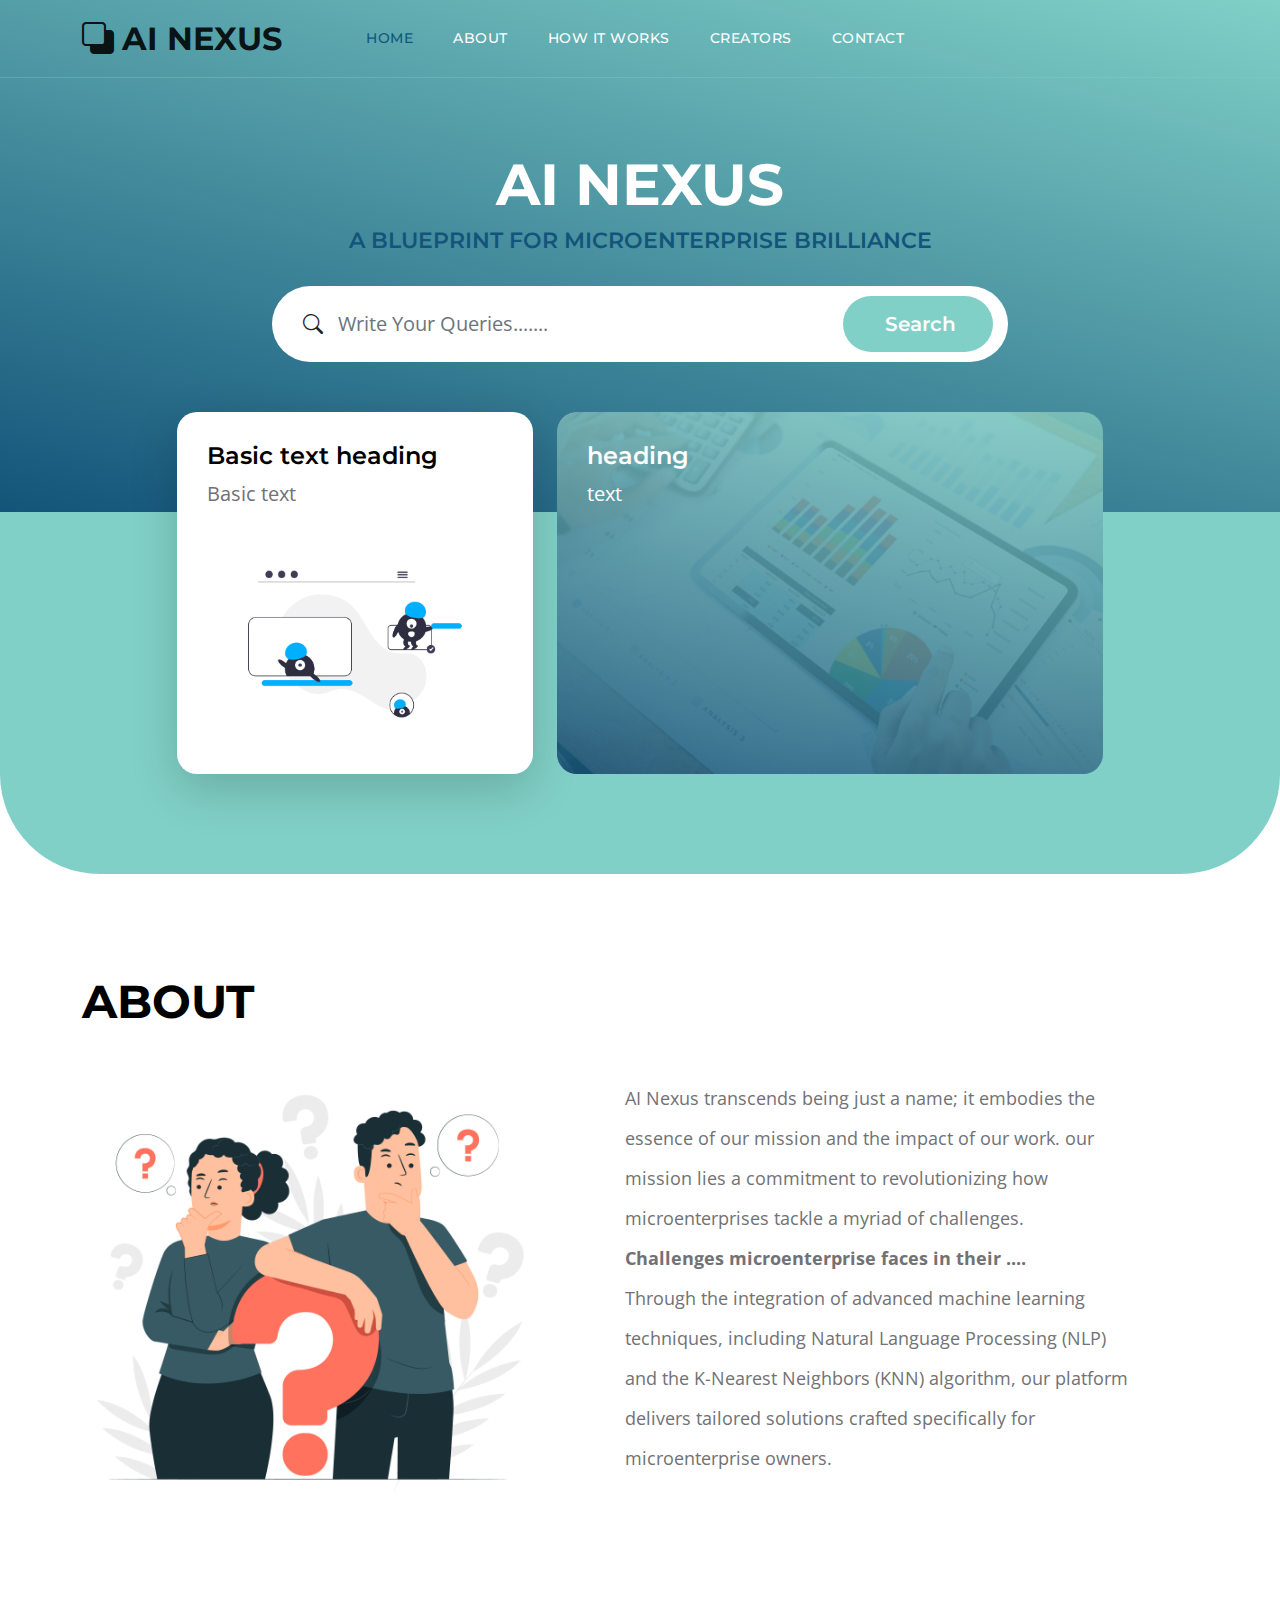
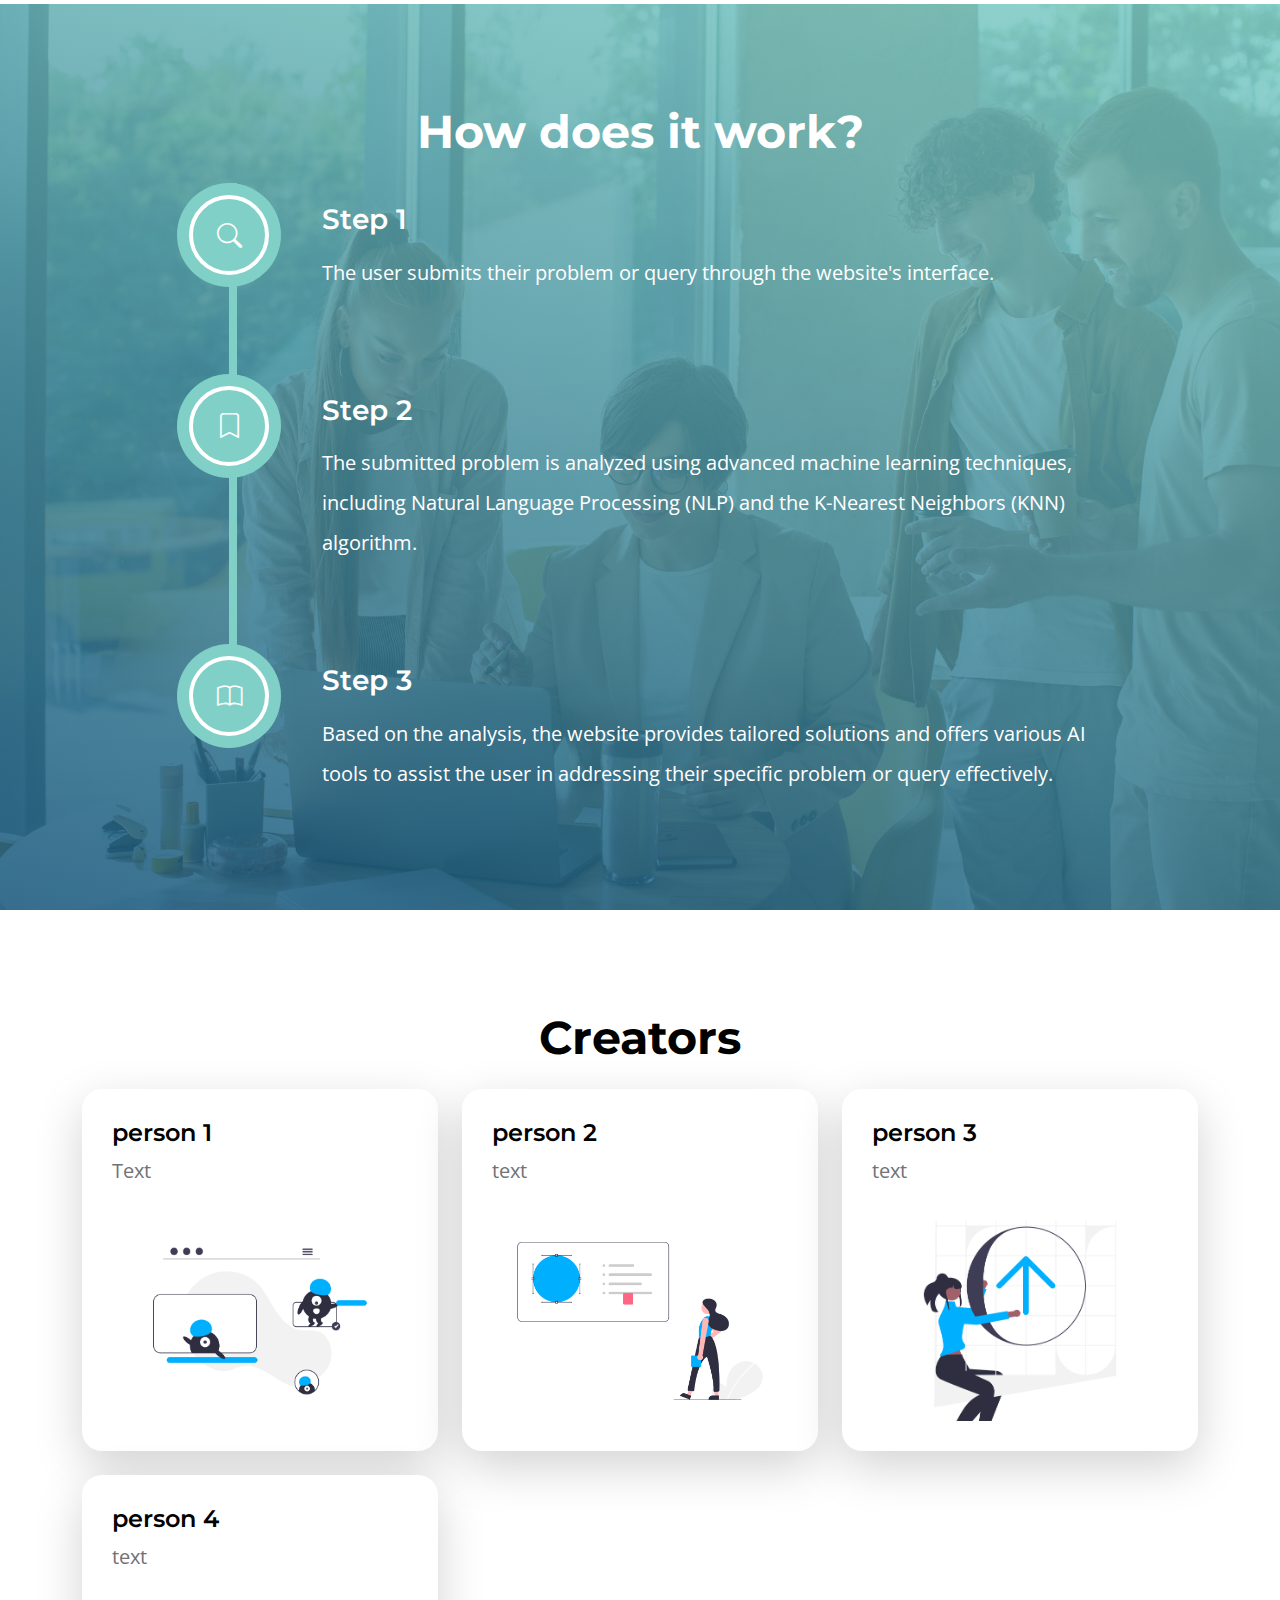
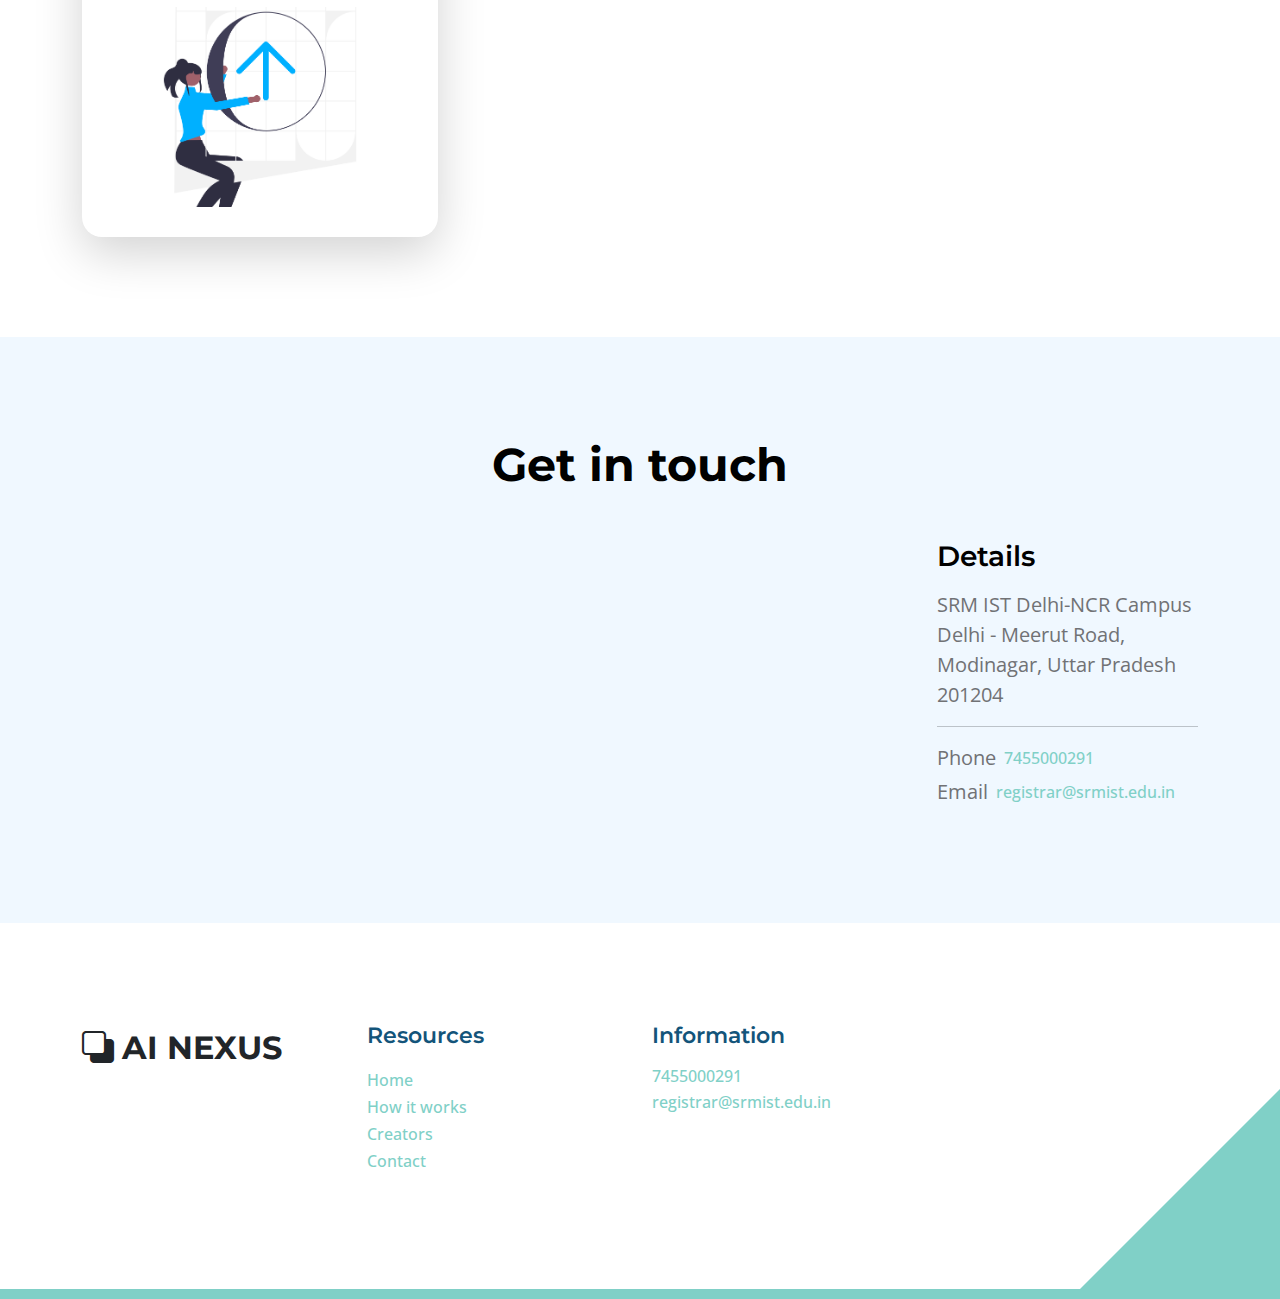
<file: Reports and Other ppt/Code/index.html>
<!doctype html>
<html lang="en">
    <head>
        <meta charset="utf-8">
        <meta name="viewport" content="width=device-width, initial-scale=1">

        <meta name="description" content="">
        <meta name="author" content="">

        <title>Major Project</title>

        <!-- CSS FILES -->        
        <link rel="preconnect" href="https://fonts.googleapis.com">
        
        <link rel="preconnect" href="https://fonts.gstatic.com" crossorigin>

        <link href="https://fonts.googleapis.com/css2?family=Montserrat:wght@500;600;700&family=Open+Sans&display=swap" rel="stylesheet">
                        
        <link href="css/bootstrap.min.css" rel="stylesheet">

        <link href="css/bootstrap-icons.css" rel="stylesheet">

        <link href="css/templatemo-topic-listing.css" rel="stylesheet">      

    </head>
    
    <body id="top">

        <main>

            <nav class="navbar navbar-expand-lg">
                <div class="container">
                    <a class="navbar-brand" href="index.html">
                        <i class="bi-back"></i>
                        <span>AI NEXUS</span>
                    </a>
    
                    <button class="navbar-toggler" type="button" data-bs-toggle="collapse" data-bs-target="#navbarNav" aria-controls="navbarNav" aria-expanded="false" aria-label="Toggle navigation">
                        <span class="navbar-toggler-icon"></span>
                    </button>
    
                    <div class="collapse navbar-collapse" id="navbarNav">
                        <ul class="navbar-nav ms-lg-5 me-lg-auto">
                            <li class="nav-item">
                                <a class="nav-link click-scroll" href="#section_1">Home</a>
                            </li>

                            <li class="nav-item">
                                <a class="nav-link click-scroll" href="#section_2">About</a>
                            </li>
    
                            <li class="nav-item">
                                <a class="nav-link click-scroll" href="#section_3">How it works</a>
                            </li>

                            <li class="nav-item">
                                <a class="nav-link click-scroll" href="#section_4">Creators</a>
                            </li>
    
                            <li class="nav-item">
                                <a class="nav-link click-scroll" href="#section_5">Contact</a>
                            </li>
                        </ul>
                    </div>
                </div>
            </nav>
            

            <section class="hero-section d-flex justify-content-center align-items-center" id="section_1">
                <div class="container">
                    <div class="row">

                        <div class="col-lg-8 col-12 mx-auto">
                            <h1 class="text-white text-center">AI NEXUS</h1>

                            <h6 class="text-center">A BLUEPRINT FOR MICROENTERPRISE BRILLIANCE</h6>

                            <form method="get" class="custom-form mt-4 pt-2 mb-lg-0 mb-5" role="search">
                                <div class="input-group input-group-lg">
                                    <span class="input-group-text bi-search" id="basic-addon1">
                                        
                                    </span>

                                    <input name="keyword" type="search" class="form-control" id="keyword" placeholder="Write Your Queries......." aria-label="Search">

                                    <button type="submit" class="form-control">Search</button>
                                </div>
                            </form>
                        </div>

                    </div>
                </div>
            </section>


            <section class="featured-section">
                <div class="container">
                    <div class="row justify-content-center">

                        <div class="col-lg-4 col-12 mb-4 mb-lg-0">
                            <div class="custom-block bg-white shadow-lg">
                                    <div class="d-flex">
                                        <div>
                                            <h5 class="mb-2">Basic text heading</h5>

                                            <p class="mb-0">Basic text</p>
                                        </div>

                                        
                                    </div>

                                    <img src="images/topics/undraw_Remote_design_team_re_urdx.png" class="custom-block-image img-fluid" alt="">
                                </a>
                            </div>
                        </div>

                        <div class="col-lg-6 col-12">
                            <div class="custom-block custom-block-overlay">
                                <div class="d-flex flex-column h-100">
                                    <img src="images/businesswoman-using-tablet-analysis.jpg" class="custom-block-image img-fluid" alt="">

                                    <div class="custom-block-overlay-text d-flex">
                                        <div>
                                            <h5 class="text-white mb-2">heading</h5>

                                            <p class="text-white">text</p>
                                        </div>

                                    </div>

                                    <div class="section-overlay"></div>
                                </div>
                            </div>
                        </div>

                    </div>
                </div>
            </section>


            <section class="faq-section section-padding" id="section_2">
                <div class="container">
                    <div class="parallax-icons">
                        <!-- <img src="/images/1bg.png" class="icon icon-1" alt="Image 1">
                        <img src="/images/2bg.png" class="icon icon-2" alt="Image 2">
                        <img src="/images/3bg.png" class="icon icon-3" alt="Image 3">
                        <img src="/images/4bg.png" class="icon icon-4" alt="Image 4">
                        <img src="/images/5bg.png" class="icon icon-5" alt="Image 5"> -->
                        
                    </div>
                    <script src="https://code.jquery.com/jquery-3.6.0.min.js"></script>
                    <script>
                        $(window).scroll(function() {
                            var scroll = $(window).scrollTop();
                            var section2Top = $('#section_2').offset().top;
                            var section2Bottom = section2Top + $('#section_2').outerHeight();
                    
                            // Show icon only in section 2
                            if (scroll >= section2Top && scroll <= section2Bottom) {
                                $('.parallax-icons .icon').css({
                                    'display': 'block',
                                    'transform': 'translateY(' + ((scroll - section2Top) / 10) + '%)'
                                });
                            } else {
                                $('.parallax-icons .icon').css({
                                    'display': 'none'
                                });
                            }
                        });
                    </script>
                    
                    <div class="row">

                        <div class="col-lg-6 col-12">
                            <h2 class="mb-4">ABOUT</h2>
                        </div>

                        <div class="clearfix"></div>

                        <div class="col-lg-5 col-12">
                            <img src="images/faq_graphic.jpg" class="img-fluid" alt="FAQs">
                        </div>

                        <div class="col-lg-6 col-12 m-auto">
                            <div class="accordion" id="accordionExample">
                                <div class="accordion-item">

                                    <div id="collapseOne" class="accordion-collapse collapse show" aria-labelledby="headingOne" data-bs-parent="#accordionExample">
                                        <div class="accordion-body">
                                            AI Nexus transcends being just a name; it embodies the essence of our mission and the impact of our work. our mission lies a commitment to revolutionizing how microenterprises tackle a myriad of challenges.<br/>
                                            <strong>Challenges microenterprise faces in their ....</strong><br/>
                                            Through the integration of advanced machine learning techniques, including Natural Language Processing (NLP) and the K-Nearest Neighbors (KNN) algorithm, our platform delivers tailored solutions crafted specifically for microenterprise owners.
                                        </div>
                                    </div>
                                </div>
                            </div>
                        </div>

                    </div>
                </div>
            </section>


            <section class="timeline-section section-padding" id="section_3">
                <div class="section-overlay"></div>

                <div class="container">
                    <div class="row">

                        <div class="col-12 text-center">
                            <h2 class="text-white mb-4">How does it work?</h1>
                        </div>

                        <div class="col-lg-10 col-12 mx-auto">
                            <div class="timeline-container">
                                <ul class="vertical-scrollable-timeline" id="vertical-scrollable-timeline">
                                    <div class="list-progress">
                                        <div class="inner"></div>
                                    </div>

                                    <li>
                                        <h4 class="text-white mb-3">Step 1</h4>

                                        <p class="text-white">The user submits their problem or query through the website's interface.</p>

                                        <div class="icon-holder">
                                          <i class="bi-search"></i>
                                        </div>
                                    </li>
                                    
                                    <li>
                                        <h4 class="text-white mb-3">Step 2</h4>

                                        <p class="text-white">The submitted problem is analyzed using advanced machine learning techniques, including Natural Language Processing (NLP) and the K-Nearest Neighbors (KNN) algorithm.</p>

                                        <div class="icon-holder">
                                          <i class="bi-bookmark"></i>
                                        </div>
                                    </li>

                                    <li>
                                        <h4 class="text-white mb-3">Step 3</h4>

                                        <p class="text-white">Based on the analysis, the website provides tailored solutions and offers various AI tools to assist the user in addressing their specific problem or query effectively.</p>

                                        <div class="icon-holder">
                                          <i class="bi-book"></i>
                                        </div>
                                    </li>
                                </ul>
                            </div>
                        </div>
                    </div>
                </div>
            </section>

            <section class="explore-section section-padding" id="section_4">
                <div class="container">
                    <div class="row">

                        <div class="col-12 text-center">
                            <h2 class="mb-4">Creators</h1>
                        </div>

                    </div>
                </div>

                <div class="container">
                    <div class="row">

                        <div class="col-12">
                            <div class="tab-content" id="myTabContent">
                                <div class="tab-pane fade show active" id="design-tab-pane" role="tabpanel" aria-labelledby="design-tab" tabindex="0">
                                    <div class="row">
                                        <div class="col-lg-4 col-md-6 col-12 mb-4 mb-lg-0">
                                            <div class="custom-block bg-white shadow-lg">
                                                    <div class="d-flex">
                                                        <div>
                                                            <h5 class="mb-2">person 1</h5>

                                                            <p class="mb-0">Text</p>
                                                        </div>

                                                    </div>

                                                    <img src="images/topics/undraw_Remote_design_team_re_urdx.png" class="custom-block-image img-fluid" alt="">
                                                </a>
                                            </div>
                                        </div>

                                        <div class="col-lg-4 col-md-6 col-12 mb-4 mb-lg-0">
                                            <div class="custom-block bg-white shadow-lg">
                                                    <div class="d-flex">
                                                        <div>
                                                            <h5 class="mb-2">person 2</h5>

                                                                <p class="mb-0">text</p>
                                                        </div>

                                                    </div>

                                                    <img src="images/topics/undraw_Redesign_feedback_re_jvm0.png" class="custom-block-image img-fluid" alt="">
                                                </a>
                                            </div>
                                        </div>

                                        <div class="col-lg-4 col-md-6 col-12">
                                            <div class="custom-block bg-white shadow-lg">
                                         
                                                    <div class="d-flex">
                                                        <div>
                                                            <h5 class="mb-2">person 3</h5>

                                                                <p class="mb-0">text</p>
                                                        </div>

                                                    </div>

                                                    <img src="images/topics/colleagues-working-cozy-office-medium-shot.png" class="custom-block-image img-fluid" alt="">
                                                </a>
                                            </div>
                                        </div>

                                        <div class="col-lg-4 col-md-6 col-12 mb-4 mb-lg-0 mt-4
                                        ">
                                            <div class="custom-block bg-white shadow-lg">
                                                    <div class="d-flex">
                                                        <div>
                                                            <h5 class="mb-2">person 4</h5>

                                                                <p class="mb-0">text</p>
                                                        </div>

                                                    </div>

                                                    <img src="images/topics/colleagues-working-cozy-office-medium-shot.png" class="custom-block-image img-fluid" alt="">
                                                </a>
                                            </div>
                                        </div>
                                    </div>
                                </div>
                            </div>

                    </div>
                </div>
            </section>


            <section class="contact-section section-padding section-bg" id="section_5">
                <div class="container">
                    <div class="row">

                        <div class="col-lg-12 col-12 text-center">
                            <h2 class="mb-5">Get in touch</h2>
                        </div>

                        <div class="col-lg-5 col-12 mb-4 mb-lg-0">
                            <iframe class="google-map" src="https://www.google.com/maps/embed?pb=!1m18!1m12!1m3!1d3508.638476156191!2d77.5343465!3d28.7975489!2m3!1f0!2f0!3f0!3m2!1i1024!2i768!4f13.1!3m3!1m2!1s0x390cf51f5aadb701%3A0x39add03eb3926d26!2sSRM%20Institute%20of%20Science%20and%20Technology%20NCR%20Campus!5e0!3m2!1sen!2sin!4v1645925417782!5m2!1sen!2sin" width="100%" height="250" style="border:0;" allowfullscreen="" loading="lazy" referrerpolicy="no-referrer-when-downgrade"></iframe>

                        </div>

                        <div class="col-lg-3 col-md-6 col-12 mb-3 mb-lg- mb-md-0 ms-auto">
                            <h4 class="mb-3">Details</h4>

                            <p>SRM IST Delhi-NCR Campus Delhi - Meerut Road, Modinagar, Uttar Pradesh 201204</p>

                            <hr>

                            <p class="d-flex align-items-center mb-1">
                                <span class="me-2">Phone</span>

                                <a href="tel: 7455000291" class="site-footer-link">
                                    7455000291
                                </a>
                            </p>

                            <p class="d-flex align-items-center">
                                <span class="me-2">Email</span>

                                <a href="registrar@srmist.edu.in" class="site-footer-link">
                                    registrar@srmist.edu.in
                                </a>
                            </p>
                        </div>

                    </div>
                </div>
            </section>
        </main>

<footer class="site-footer section-padding">
            <div class="container">
                <div class="row">

                    <div class="col-lg-3 col-12 mb-4 pb-2">
                        <a class="navbar-brand mb-2" href="index.html">
                            <i class="bi-back"></i>
                            <span>AI NEXUS</span>
                        </a>
                    </div>

                    <div class="col-lg-3 col-md-4 col-6">
                        <h6 class="site-footer-title mb-3">Resources</h6>

                        <ul class="site-footer-links">
                            <li class="site-footer-link-item">
                                <a href="#" class="site-footer-link">Home</a>
                            </li>

                            <li class="site-footer-link-item">
                                <a href="#" class="site-footer-link">How it works</a>
                            </li>

                            <li class="site-footer-link-item">
                                <a href="#" class="site-footer-link">Creators</a>
                            </li>

                            <li class="site-footer-link-item">
                                <a href="#" class="site-footer-link">Contact</a>
                            </li>
                        </ul>
                    </div>

                    <div class="col-lg-3 col-md-4 col-6 mb-4 mb-lg-0">
                        <h6 class="site-footer-title mb-3">Information</h6>

                        <p class="text-white d-flex mb-1">
                            <a href="tel: 7455000291" class="site-footer-link">
                                7455000291
                            </a>
                        </p>

                        <p class="text-white d-flex">
                            <a href="registrar@srmist.edu.in" class="site-footer-link">
                                registrar@srmist.edu.in
                            </a>
                        </p>
                    </div>

                </div>
            </div>
        </footer>


        <!-- JAVASCRIPT FILES -->
        <script src="js/jquery.min.js"></script>
        <script src="js/bootstrap.bundle.min.js"></script>
        <script src="js/jquery.sticky.js"></script>
        <script src="js/click-scroll.js"></script>
        <script src="js/custom.js"></script>

    </body>
</html>
</file>
<file: Reports and Other ppt/Code/css/templatemo-topic-listing.css>
:root {
  --white-color:                  #ffffff;
  --primary-color:                #13547a;
  --secondary-color:              #80d0c7;
  --section-bg-color:             #f0f8ff;
  --custom-btn-bg-color:          #80d0c7;
  --custom-btn-bg-hover-color:    #13547a;
  --dark-color:                   #000000;
  --p-color:                      #717275;
  --border-color:                 #7fffd4;
  --link-hover-color:             #13547a;

  --body-font-family:             'Open Sans', sans-serif;
  --title-font-family:            'Montserrat', sans-serif;

  --h1-font-size:                 58px;
  --h2-font-size:                 46px;
  --h3-font-size:                 32px;
  --h4-font-size:                 28px;
  --h5-font-size:                 24px;
  --h6-font-size:                 22px;
  --p-font-size:                  20px;
  --menu-font-size:               14px;
  --btn-font-size:                18px;
  --copyright-font-size:          16px;

  --border-radius-large:          100px;
  --border-radius-medium:         20px;
  --border-radius-small:          10px;

  --font-weight-normal:           400;
  --font-weight-medium:           500;
  --font-weight-semibold:         600;
  --font-weight-bold:             700;
}

body {
  background-color: var(--white-color);
  font-family: var(--body-font-family); 
}

.faq-section {
  overflow: hidden;
  position: relative;
}
.parallax-icons {
  position: relative;
  z-index: 0;
}

.icon {
  position: fixed;
  opacity: 0.9; /* Adjust opacity as needed */
  width: 300px; /* Example width, adjust as needed */
  height: auto; /* Maintain aspect ratio */
}

.icon-1 { top: 10%; left: 8%; }
.icon-2 { top: 20%; left: 50%; }
.icon-3 { top: 30%; right: 10%; }
.icon-4 { top: 40%; left: 40%; }
.icon-5 { top: 50%; right: 20%; }
.icon-6 { top: 60%; left: 40%; }


/*---------------------------------------
  TYPOGRAPHY               
-----------------------------------------*/

h2,
h3,
h4,
h5,
h6 {
  color: var(--dark-color);
}

h1,
h2,
h3,
h4,
h5,
h6 {
  font-family: var(--title-font-family); 
  font-weight: var(--font-weight-semibold);
}

h1 {
  font-size: var(--h1-font-size);
  font-weight: var(--font-weight-bold);
}

h2 {
  font-size: var(--h2-font-size);
  font-weight: var(--font-weight-bold);
}

h3 {
  font-size: var(--h3-font-size);
}

h4 {
  font-size: var(--h4-font-size);
}

h5 {
  font-size: var(--h5-font-size);
}

h6 {
  color: var(--primary-color);
  font-size: var(--h6-font-size);
}

p {
  color: var(--p-color);
  font-size: var(--p-font-size);
  font-weight: var(--font-weight-normal);
}

ul li {
  color: var(--p-color);
  font-size: var(--p-font-size);
  font-weight: var(--font-weight-normal);
}

a, 
button {
  touch-action: manipulation;
  transition: all 0.3s;
}

a {
  display: inline-block;
  color: var(--primary-color);
  text-decoration: none;
}

a:hover {
  color: var(--link-hover-color);
}

b,
strong {
  font-weight: var(--font-weight-bold);
}


/*---------------------------------------
  SECTION               
-----------------------------------------*/
.section-padding {
  padding-top: 100px;
  padding-bottom: 100px;
}

.section-bg {
  background-color: var(--section-bg-color);
}

.section-overlay {
  background-image: linear-gradient(15deg, #13547a 0%, #80d0c7 100%);
  position: absolute;
  top: 0;
  left: 0;
  pointer-events: none;
  width: 100%;
  height: 100%;
  opacity: 0.85;
}

.section-overlay + .container {
  position: relative;
}

.tab-content {
  background-color: var(--white-color);
  border-radius: var(--border-radius-medium);
}

.nav-tabs {
  border-bottom: 1px solid #ecf3f2;
  margin-bottom: 40px;
  justify-content: center;
}

.nav-tabs .nav-link {
  border-radius: 0;
  border-top: 0;
  border-right: 0;
  border-left: 0;
  color: var(--p-color);
  font-family: var(--title-font-family);
  font-size: var(--btn-font-size);
  font-weight: var(--font-weight-medium);
  padding: 15px 25px;
  transition: all 0.3s;
}

.nav-tabs .nav-link:first-child {
  margin-right: 20px;
}

.nav-tabs .nav-item.show .nav-link, 
.nav-tabs .nav-link.active,
.nav-tabs .nav-link:focus, 
.nav-tabs .nav-link:hover {
  border-bottom-color: var(--primary-color);
  color: var(--primary-color);
}


/*---------------------------------------
  CUSTOM ICON COLOR               
-----------------------------------------*/
.custom-icon {
  color: var(--secondary-color);
}


/*---------------------------------------
  CUSTOM BUTTON               
-----------------------------------------*/
.custom-btn {
  background: var(--custom-btn-bg-color);
  border: 2px solid transparent;
  border-radius: var(--border-radius-large);
  color: var(--white-color);
  font-size: var(--btn-font-size);
  font-weight: var(--font-weight-semibold);
  line-height: normal;
  transition: all 0.3s;
  padding: 10px 20px;
}

.custom-btn:hover {
  background: var(--custom-btn-bg-hover-color);
  color: var(--white-color);
}

.custom-border-btn {
  background: transparent;
  border: 2px solid var(--custom-btn-bg-color);
  color: var(--custom-btn-bg-color);
}

.custom-border-btn:hover {
  background: var(--custom-btn-bg-color);
  border-color: transparent;
  color: var(--white-color);
}

.custom-btn-bg-white {
  border-color: var(--white-color);
  color: var(--white-color);
}


/*---------------------------------------
  SITE HEADER              
-----------------------------------------*/
.site-header {
  background-image: linear-gradient(15deg, #13547a 0%, #80d0c7 100%);
  padding-top: 150px;
  padding-bottom: 80px;
}

.site-header .container {
  height: 100%;
}

.breadcrumb-item+.breadcrumb-item::before,
.breadcrumb-item a:hover,
.breadcrumb-item.active {
  color: var(--white-color);
}

.site-header .custom-icon {
  color: var(--white-color);
  font-size: var(--h4-font-size);
}

.site-header .custom-icon:hover {
  color: var(--secondary-color);
}


/*---------------------------------------
  NAVIGATION              
-----------------------------------------*/
.sticky-wrapper {
  position: absolute;
  top: 0;
  right: 0;
  left: 0;
}

.sticky-wrapper.is-sticky .navbar {
  background-color: var(--secondary-color);
}

.navbar {
  background: transparent;
  border-bottom: 1px solid rgba(128, 208, 199, 0.35);
  z-index: 9;
}

.navbar-brand,
.navbar-brand:hover {
  font-size: var(--h3-font-size);
  font-weight: var(--font-weight-bold);
  display: block;
}

.navbar-brand span {
  font-family: var(--title-font-family);
}

.navbar-expand-lg .navbar-nav .nav-link {
  border-radius: var(--border-radius-large);
  margin: 10px;
  padding: 10px;
}

.navbar-nav .nav-link {
  display: inline-block;
  color: var(--white-color);
  font-family: var(--title-font-family); 
  font-size: var(--menu-font-size);
  font-weight: var(--font-weight-medium);
  text-transform: uppercase;
  letter-spacing: 0.5px;
  position: relative;
  padding-top: 15px;
  padding-bottom: 15px;
}

.navbar-nav .nav-link.active, 
.navbar-nav .nav-link:hover {
  color: var(--primary-color);
}

.navbar .dropdown-menu {
  background: var(--white-color);
  box-shadow: 0 1rem 3rem rgba(0,0,0,.175);
  border: 0;
  display: inherit;
  opacity: 0;
  min-width: 9rem;
  margin-top: 20px;
  padding: 13px 0 10px 0;
  transition: all 0.3s;
  pointer-events: none;
}

.navbar .dropdown-menu::before {
  content: "";
  width: 0;
  height: 0;
  border-left: 20px solid transparent;
  border-right: 20px solid transparent;
  border-bottom: 15px solid var(--white-color);
  position: absolute;
  top: -10px;
  left: 10px;
}

.navbar .dropdown-item {
  display: inline-block;
  color: var(--p-bg-color);
  font-family: var(--title-font-family); 
  font-size: var(--menu-font-size);
  font-weight: var(--font-weight-medium);
  text-transform: uppercase;
  letter-spacing: 0.5px;
  position: relative;
}

.navbar .dropdown-item.active, 
.navbar .dropdown-item:active,
.navbar .dropdown-item:focus, 
.navbar .dropdown-item:hover {
  background: transparent;
  color: var(--primary-color);
}

.navbar .dropdown-toggle::after {
  content: "\f282";
  display: inline-block;
  font-family: bootstrap-icons !important;
  font-size: var(--copyright-font-size);
  font-style: normal;
  font-weight: normal !important;
  font-variant: normal;
  text-transform: none;
  line-height: 1;
  vertical-align: -.125em;
  -webkit-font-smoothing: antialiased;
  -moz-osx-font-smoothing: grayscale;
  position: relative;
  left: 2px;
  border: 0;
}

@media screen and (min-width: 992px) {
  .navbar .dropdown:hover .dropdown-menu {
    opacity: 1;
    margin-top: 0;
    pointer-events: auto;
  }
}

.navbar-icon {
  background: var(--white-color);
  border-radius: var(--border-radius-large);
  display: inline-block;
  font-size: var(--h5-font-size);
  width: 40px;
  height: 40px;
  line-height: 40px;
  text-align: center;
  transition: all 0.3s ease;
}

.navbar-icon:hover {
  background: var(--primary-color);
  color: var(--white-color);
}

.navbar-toggler {
  border: 0;
  padding: 0;
  cursor: pointer;
  margin: 0;
  width: 30px;
  height: 35px;
  outline: none;
}

.navbar-toggler:focus {
  outline: none;
  box-shadow: none;
}

.navbar-toggler[aria-expanded="true"] .navbar-toggler-icon {
  background: transparent;
}

.navbar-toggler[aria-expanded="true"] .navbar-toggler-icon:before,
.navbar-toggler[aria-expanded="true"] .navbar-toggler-icon:after {
  transition: top 300ms 50ms ease, -webkit-transform 300ms 350ms ease;
  transition: top 300ms 50ms ease, transform 300ms 350ms ease;
  transition: top 300ms 50ms ease, transform 300ms 350ms ease, -webkit-transform 300ms 350ms ease;
  top: 0;
}

.navbar-toggler[aria-expanded="true"] .navbar-toggler-icon:before {
  transform: rotate(45deg);
}

.navbar-toggler[aria-expanded="true"] .navbar-toggler-icon:after {
  transform: rotate(-45deg);
}

.navbar-toggler .navbar-toggler-icon {
  background: var(--white-color);
  transition: background 10ms 300ms ease;
  display: block;
  width: 30px;
  height: 2px;
  position: relative;
}

.navbar-toggler .navbar-toggler-icon:before,
.navbar-toggler .navbar-toggler-icon:after {
  transition: top 300ms 350ms ease, -webkit-transform 300ms 50ms ease;
  transition: top 300ms 350ms ease, transform 300ms 50ms ease;
  transition: top 300ms 350ms ease, transform 300ms 50ms ease, -webkit-transform 300ms 50ms ease;
  position: absolute;
  right: 0;
  left: 0;
  background: var(--white-color);
  width: 30px;
  height: 2px;
  content: '';
}

.navbar-toggler .navbar-toggler-icon::before {
  top: -8px;
}

.navbar-toggler .navbar-toggler-icon::after {
  top: 8px;
}


/*---------------------------------------
  HERO        
-----------------------------------------*/
.hero-section {
  background-image: linear-gradient(15deg, #13547a 0%, #80d0c7 100%);
  position: relative;
  overflow: hidden;
  padding-top: 150px;
  padding-bottom: 150px;
}

.hero-section .input-group {
  background-color: var(--white-color);
  border-radius: var(--border-radius-large);
  padding: 10px 15px;
}

.hero-section .input-group-text {
  background-color: transparent;
  border: 0;
}

.hero-section input[type="search"] {
  border: 0;
  box-shadow: none;
  margin-bottom: 0;
  padding-left: 0;
}

.hero-section button[type="submit"] {
  background-color: var(--primary-color);
  border: 0;
  border-radius: var(--border-radius-large) !important;
  color: var(--white-color);
  max-width: 150px;
}


/*---------------------------------------
  TOPICS              
-----------------------------------------*/
.featured-section {
  background-color: var(--secondary-color);
  border-radius: 0 0 100px 100px;
  padding-bottom: 100px;
}

.featured-section .row {
  position: relative;
  bottom: 100px;
  margin-bottom: -100px;
}

.custom-block {
  border-radius: var(--border-radius-medium);
  position: relative;
  overflow: hidden;
  padding: 30px;
  transition: all 0.3s ease;
  height: 100%;
}

.custom-block:hover {
  background-color: var(--secondary-color);
  transform: translateY(-3px);
}

.custom-block > a {
  width: 100%;
}

.custom-block-image {
  display: block;
  width: 100%;
  height: 200px;
  object-fit: cover;
  margin-top: 35px;
}

.custom-block .rounded-pill {
  border-radius: 5px !important;
  display: flex;
  justify-content: center;
  text-align: center;
  width: 30px;
  height: 30px;
  line-height: 20px;
}

.custom-block-overlay {
  height: 100%;
  min-height: 350px;
  padding: 0;
}

.custom-block-overlay > a {
  height: 100%;
}

.custom-block-overlay .custom-block-image {
  border-radius: var(--border-radius-medium);
  display: block;
  height: 100%;
  margin-top: 0;
}

.custom-block-overlay-text {
  position: absolute;
  z-index: 2;
  top: 0;
  right: 0;
  left: 0;
  padding: 30px;
}

.social-share {
  position: absolute;
  bottom: 0;
  right: 0;
  left: 0;
  z-index: 2;
  padding: 20px 35px;
}

.social-share .bi-bookmark {
  color: var(--white-color);
  font-size: var(--h5-font-size);
}

.social-share .bi-bookmark:hover {
  color: var(--secondary-color);
}

.bg-design {
  background-color: #00B0FF;
}

.bg-graphic {
  background-color: #00BFA6;
}

.bg-advertising {
  background-color: #F50057;
}

.bg-finance {
  background-color: #536DFE;
}

.bg-music {
  background-color: #F9A826;
}

.bg-education {
  background-color: #00BFA6;
}


/*---------------------------------------
  TOPICS               
-----------------------------------------*/
.topics-detail-block {
  border-radius: var(--border-radius-medium);
  position: relative;
  overflow: hidden;
}

.topics-detail-block-image {
  display: block;
  border-radius: var(--border-radius-medium);
}

blockquote {
  background-color: var(--section-bg-color);
  border-radius: var(--border-radius-small);
  font-family: var(--title-font-family);
  font-size: var(--h4-font-size);
  font-weight: var(--font-weight-bold);
  display: inline-block;
  text-align: center;
  margin: 30px;
  padding: 40px;
}

.topics-listing-page .site-header {
  padding-bottom: 65px;
}

.custom-block-topics-listing-info {
  margin: 30px 20px 20px 30px;
}

.custom-block-topics-listing {
  height: inherit;
}

.custom-block-topics-listing .custom-block-image {
  width: 200px;
}


/*---------------------------------------
  PAGINATION              
-----------------------------------------*/
.pagination {
  margin-top: 40px;
}

.page-link {
  border: 0;
  border-radius: var(--border-radius-small);
  color: var(--p-color);
  font-family: var(--title-font-family);
  margin: 0 5px;
  padding: 10px 20px;
}

.page-link:hover,
.page-item:first-child .page-link:hover,
.page-item:last-child .page-link:hover {
  background-color: var(--secondary-color);
  color: var(--white-color);
}

.page-item:first-child .page-link {
  margin-right: 10px;
}

.page-item:first-child .page-link,
.page-item:last-child .page-link {
  background-color: var(--section-bg-color);
  border-radius: var(--border-radius-small);
}

.active>.page-link, .page-link.active {
  background-color: var(--secondary-color);
  border-color: var(--secondary-color);
}


/*---------------------------------------
  TIMELINE              
-----------------------------------------*/
.timeline-section {
  background-image: url('../images/colleagues-working-cozy-office-medium-shot.jpg');
  background-repeat: no-repeat;
  background-position: center;
  background-size: cover;
  position: relative;
}

.timeline-container .vertical-scrollable-timeline {
  list-style-type: none;
  position: relative;
  padding-left: 0;
}

.timeline-container .vertical-scrollable-timeline .list-progress {
  width: 8px;
  height: 87%;
  background-color: var(--primary-color);
  position: absolute;
  left: 52px;
  top: 0;
  overflow: hidden;
}

.timeline-container .vertical-scrollable-timeline .list-progress .inner {
  position: absolute;
  right: 0;
  bottom: 0;
  height: 100%;
  background-color: var(--secondary-color);
  width: 100%;
}

.timeline-container .vertical-scrollable-timeline li {
  position: relative;
  padding: 20px 0px 65px 145px;
}

.timeline-container .vertical-scrollable-timeline li:last-child {
  padding-bottom: 0;
}

.timeline-container .vertical-scrollable-timeline li p {
  line-height: 40px;
}

.timeline-container .vertical-scrollable-timeline li p:last-child {
  margin-bottom: 0;
}

.timeline-container .vertical-scrollable-timeline li .icon-holder {
  position: absolute;
  left: 0;
  top: 0;
  width: 104px;
  height: 104px;
  display: flex;
  justify-content: center;
  align-items: center;
  background-color: var(--secondary-color);
  border-radius: 50%;
  z-index: 1;
  transition: 0.4s all;
}

.timeline-container .vertical-scrollable-timeline li .icon-holder::before {
  content: "";
  width: 80px;
  height: 80px;
  border: 4px solid #fff;
  position: absolute;
  background-color: var(--secondary-color);
  border-radius: 50%;
  z-index: -1;
  transition: 0.4s all;
}

.timeline-container .vertical-scrollable-timeline li .icon-holder i {
  font-size: 25px;
  color: var(--white-color);
}

.timeline-container .vertical-scrollable-timeline li::before {
  content: "";
  position: absolute;
  height: 100%;
  width: 8px;
  background-color: transparent;
  left: 52px;
  z-index: 0;
}

.timeline-container .vertical-scrollable-timeline li.active .icon-holder {
  background-color: var(--primary-color);
}

.timeline-container .vertical-scrollable-timeline li.active .icon-holder::before {
  background-color: var(--primary-color);
}


/*---------------------------------------
  FAQs              
-----------------------------------------*/
.faq-section .accordion-item {
  border: 0;
}

.faq-section .accordion-button {
  font-size: var(--h6-font-size);
  font-weight: var(--font-weight-semibold);
}

.faq-section .accordion-item:first-of-type .accordion-button {
  border-radius: var(--border-radius-large);
}

.faq-section .accordion-button:not(.collapsed) {
  border-radius: var(--border-radius-large);
  box-shadow: none;
  color: var(--primary-color);
}

.faq-section .accordion-body {
  color: var(--p-color);
  font-size: var(--btn-font-size);
  line-height: 40px;
}

/*---------------------------------------
  NEWSLETTER               
-----------------------------------------*/
.newsletter-image {
  border-radius: var(--border-radius-medium);
}


/*---------------------------------------
  CONTACT               
-----------------------------------------*/
.google-map {
  border-radius: var(--border-radius-medium);
}

.contact-form .form-floating>textarea {
  border-radius: var(--border-radius-medium);
  height: 150px;
}


/*---------------------------------------
  SUBSCRIBE FORM               
-----------------------------------------*/
.subscribe-form-wrap {
  padding: 50px;
}

.subscribe-form {
  width: 95%;
}


/*---------------------------------------
  CUSTOM FORM               
-----------------------------------------*/
.custom-form .form-control {
  border-radius: var(--border-radius-large);
  color: var(--p-color);
  margin-bottom: 24px;
  padding-top: 13px;
  padding-bottom: 13px;
  padding-left: 20px;
  outline: none;
}

.form-floating>label {
  padding-left: 20px;
}

.custom-form button[type="submit"] {
  background: var(--custom-btn-bg-color);
  border: none;
  border-radius: var(--border-radius-large);
  color: var(--white-color);
  font-family: var(--title-font-family);
  font-size: var(--p-font-size);
  font-weight: var(--font-weight-semibold);
  transition: all 0.3s;
  margin-bottom: 0;
}

.custom-form button[type="submit"]:hover,
.custom-form button[type="submit"]:focus {
  background: var(--custom-btn-bg-hover-color);
  border-color: transparent;
}


/*---------------------------------------
  SITE FOOTER              
-----------------------------------------*/
.site-footer {
  border-bottom: 10px solid var(--secondary-color);
  position: relative;
}

.site-footer::after {
  content: "";
  position: absolute;
  bottom: 0;
  right: 0;
  width: 0;
  height: 0;
  border-style: solid;
  border-width: 0 0 200px 200px;
  border-color: transparent transparent var(--secondary-color) transparent;
  pointer-events: none;
}

.site-footer-title {
  color: var(--primary-color); 
}

.site-footer .dropdown-menu {
  padding: 0;
}

.site-footer .dropdown-item {
  color: var(--p-color);
  font-size: var(--menu-font-size);
  font-weight: var(--font-weight-medium);
  padding: 4px 18px;
}

.site-footer .dropdown-item:hover {
  background-color: transparent;
  color: var(--primary-color);
}

.site-footer .dropdown-menu li:first-child .dropdown-item {
  padding-top: 10px;
}

.site-footer .dropdown-menu li:last-child .dropdown-item {
  padding-bottom: 12px;
}

.site-footer .dropdown-toggle {
  background-color: var(--secondary-color);
  border-color: var(--white-color);
}

.site-footer .dropdown-toggle:hover {
  background-color: var(--primary-color);
  border-color: transparent;
}

.site-footer-links {
  padding-left: 0;
}

.site-footer-link-item {
  display: block;
  list-style: none;
  line-height: normal;
}

.site-footer-link {
  color: var(--secondary-color);
  font-size: var(--copyright-font-size);
  font-weight: var(--font-weight-medium);
  line-height: normal;
}

.copyright-text {
  font-size: var(--copyright-font-size);
}


/*---------------------------------------
  SOCIAL ICON               
-----------------------------------------*/
.social-icon {
  margin: 0;
  padding: 0;
}

.social-icon-item {
  list-style: none;
  display: inline-block;
  vertical-align: top;
}

.social-icon-link {
  background: var(--secondary-color);
  border-radius: var(--border-radius-large);
  color: var(--white-color);
  font-size: var(--copyright-font-size);
  display: block;
  margin-right: 10px;
  text-align: center;
  width: 35px;
  height: 35px;
  line-height: 36px;
  transition: background 0.2s, color 0.2s;
}

.social-icon-link:hover {
  background: var(--primary-color);
  color: var(--white-color);
}


/*---------------------------------------
  RESPONSIVE STYLES               
-----------------------------------------*/
@media screen and (max-width: 991px) {
  h1 {
    font-size: 48px;
  }

  h2 {
    font-size: 36px;
  }

  h3 {
    font-size: 32px;
  }

  h4 {
    font-size: 28px;
  }

  h5 {
    font-size: 20px;
  }

  h6 {
    font-size: 18px;
  }

  .section-padding {
    padding-top: 50px;
    padding-bottom: 50px;
  }
  
  .navbar {
    background-color: var(--secondary-color);
  }

  .navbar-nav .dropdown-menu {
    position: relative;
    left: 10px;
    opacity: 1;
    pointer-events: auto;
    max-width: 155px;
    margin-top: 10px;
    margin-bottom: 15px;
  }

  .navbar-expand-lg .navbar-nav {
    padding-bottom: 20px;
  }

  .navbar-expand-lg .navbar-nav .nav-link {
    padding: 0;
  }

  .nav-tabs .nav-link:first-child {
    margin-right: 5px;
  }

  .nav-tabs .nav-link {
    font-size: var(--copyright-font-size);
    padding: 10px;
  }

  .featured-section {
    border-radius: 0 0 80px 80px;
    padding-bottom: 50px;
  }

  .custom-block-topics-listing .custom-block-image {
    width: auto;
  }

  .custom-block-topics-listing > .d-flex,
  .custom-block-topics-listing-info,
  .custom-block-topics-listing a {
    flex-direction: column;
  }

  .timeline-container .vertical-scrollable-timeline .list-progress {
    height: 75%;
  }

  .timeline-container .vertical-scrollable-timeline li {
    padding-left: 135px;
  }

  .subscribe-form-wrap {
    padding-top: 30px;
    padding-bottom: 0;
  }
}

@media screen and (max-width: 480px) {
  h1 {
    font-size: 36px;
  }

  h2 {
    font-size: 28px;
  }

  h3 {
    font-size: 26px;
  }

  h4 {
    font-size: 22px;
  }

  h5 {
    font-size: 20px;
  }
}
</file>
